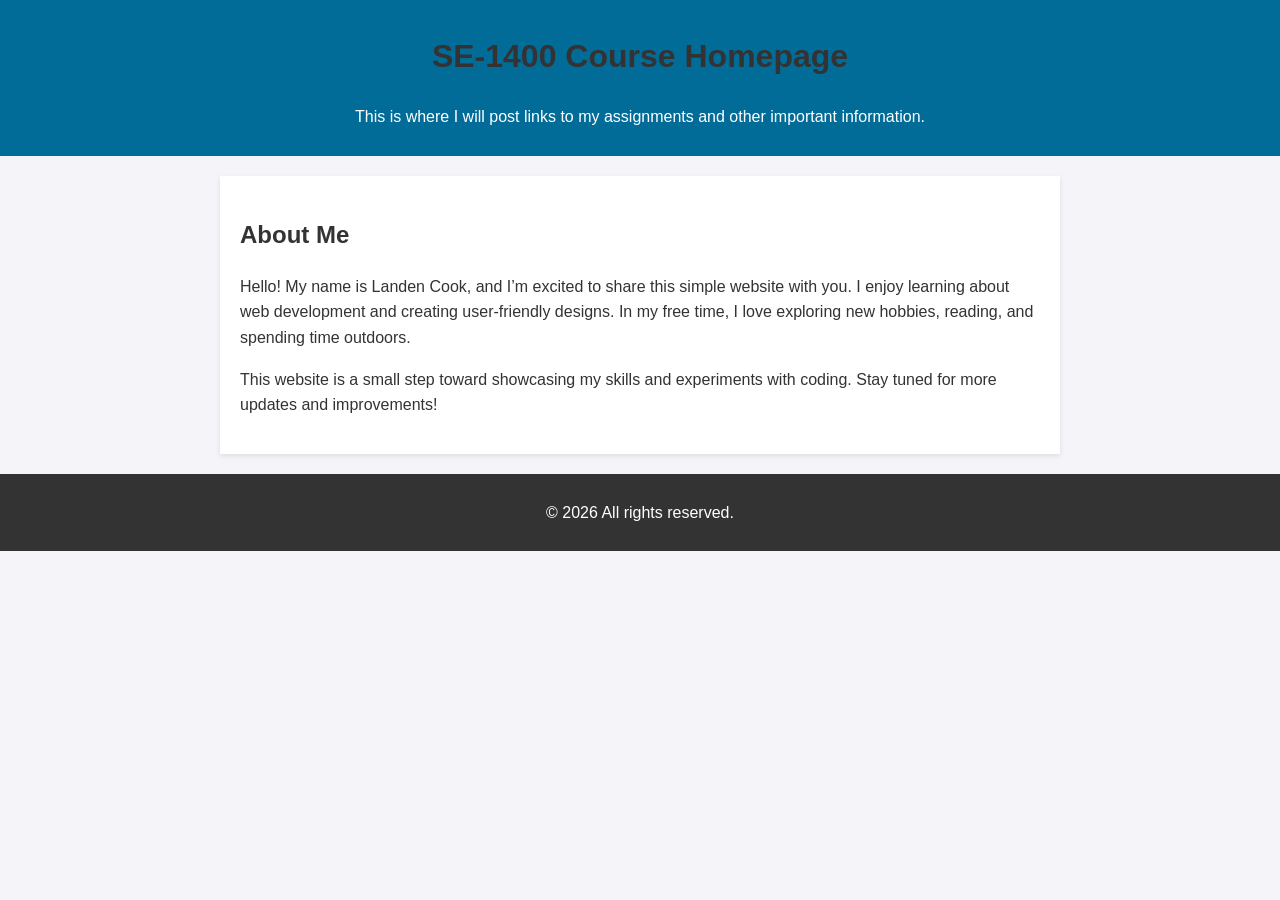
<file: milestone1/index.html>
<!DOCTYPE html>
<html lang="en">
<head>
    <meta charset="UTF-8">
    <meta name="viewport" content="width=device-width, initial-scale=1.0">
    <meta name="robots" content="noindex, nofollow">
    <title>SE1400 Assignmnet Files</title>
    <style>
        body { font-family: Arial, sans-serif; line-height: 1.6; margin: 0; padding: 0; background-color: #f4f4f9; color: #333; }
        header { background: #026c99; color: white; padding: 10px 0; text-align: center; }
        section { max-width: 800px; margin: 20px auto; padding: 20px; background: white; box-shadow: 0 2px 5px rgba(0, 0, 0, 0.1); }
        h1, h2 { color: #333; }
        ul { list-style: none; padding: 0; }
        ul li { margin: 5px 0; }
        ul li a { color: #026c99; text-decoration: none; font-weight: bold; }
        ul li a:hover { text-decoration: underline; }
        footer { text-align: center; padding: 10px; margin-top: 20px; background: #333; color: white; }
    </style>
</head>
<body>
    <header>
        <h1>SE-1400 Course Homepage</h1>
        <p>This is where I will post links to my assignments and other important information.</p>
    </header>
    <section>
        <h2>About Me</h2>
        <p>Hello! My name is Landen Cook, and I’m excited to share this simple website with you. I enjoy learning about web development and creating user-friendly designs. In my free time, I love exploring new hobbies, reading, and spending time outdoors.</p>
        <p>This website is a small step toward showcasing my skills and experiments with coding. Stay tuned for more updates and improvements!</p>
    </section>
    <footer>
        <p>&copy; <span id="currentYear"></span> All rights reserved.</p>
    </footer>
    <script>
        document.getElementById('currentYear').textContent = new Date().getFullYear();
    </script>
</body>
</html>
</file>
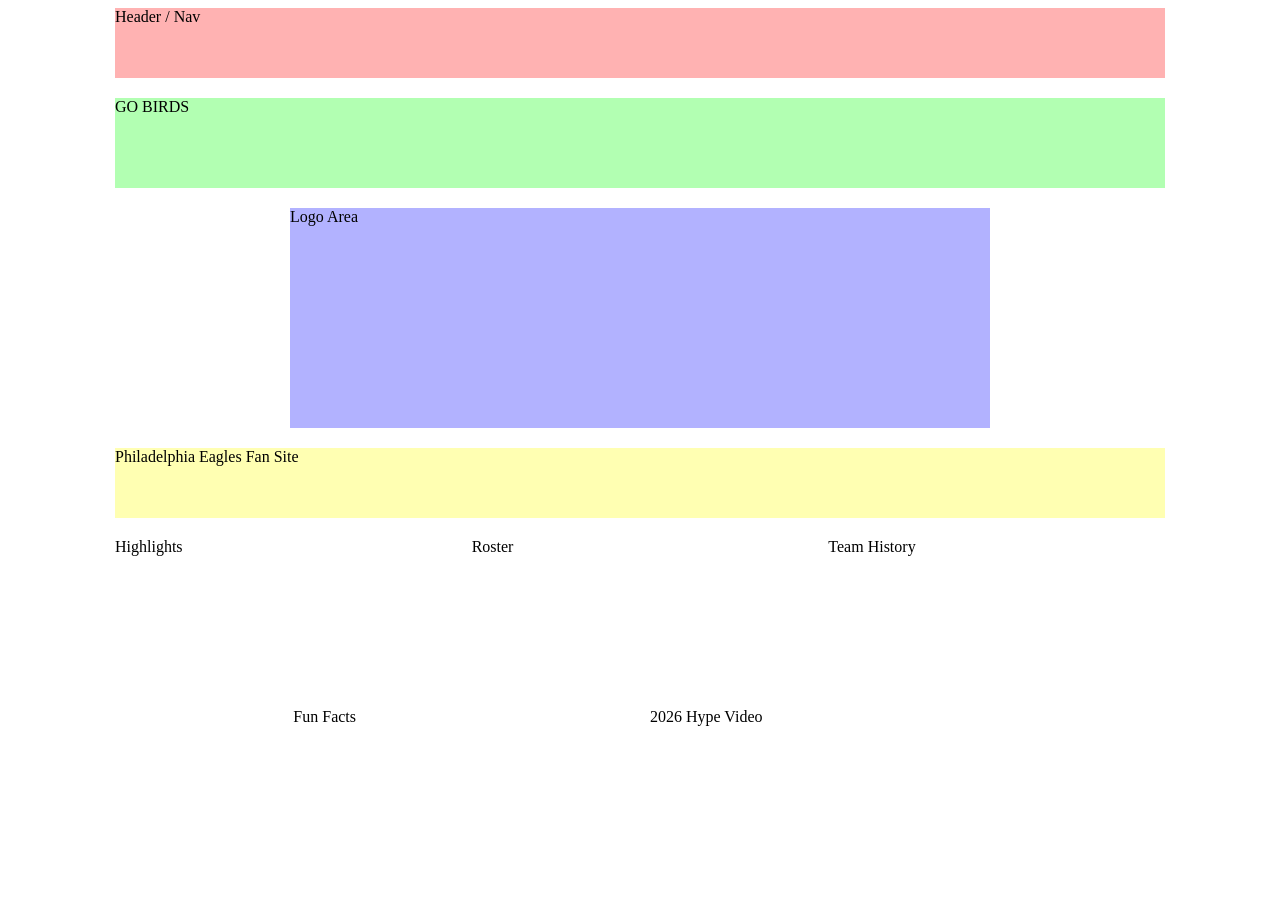
<file: milestone4.1/index.html>
<!DOCTYPE html>
<html lang="en">
<head>
    <meta charset="utf-8">
    <meta name="viewport" content="width=device=width, inital-scale-1.0">
    <title>Philadelphia Eagles Fan Site</title>
    <link rel="stylesheet" href="style.css">
</head>
<body>
    <div class="grid-container">
        <header class="header">
            Header / Nav
        </header>
        <section class="hero">
            GO BIRDS
        </section>
        <section class="logo">
            Logo Area
        </section>
        <section class="title">
            Philadelphia Eagles Fan Site
        </section>
        <section class="cards">
            <div class="card">Highlights</div>
            <div class="card">Roster</div>
            <div class="card">Team History</div>
            <div class="card">Fun Facts</div>
            <div class="card">2026 Hype Video</div>
        </section>
    </div>
</body>
</html>
</file>
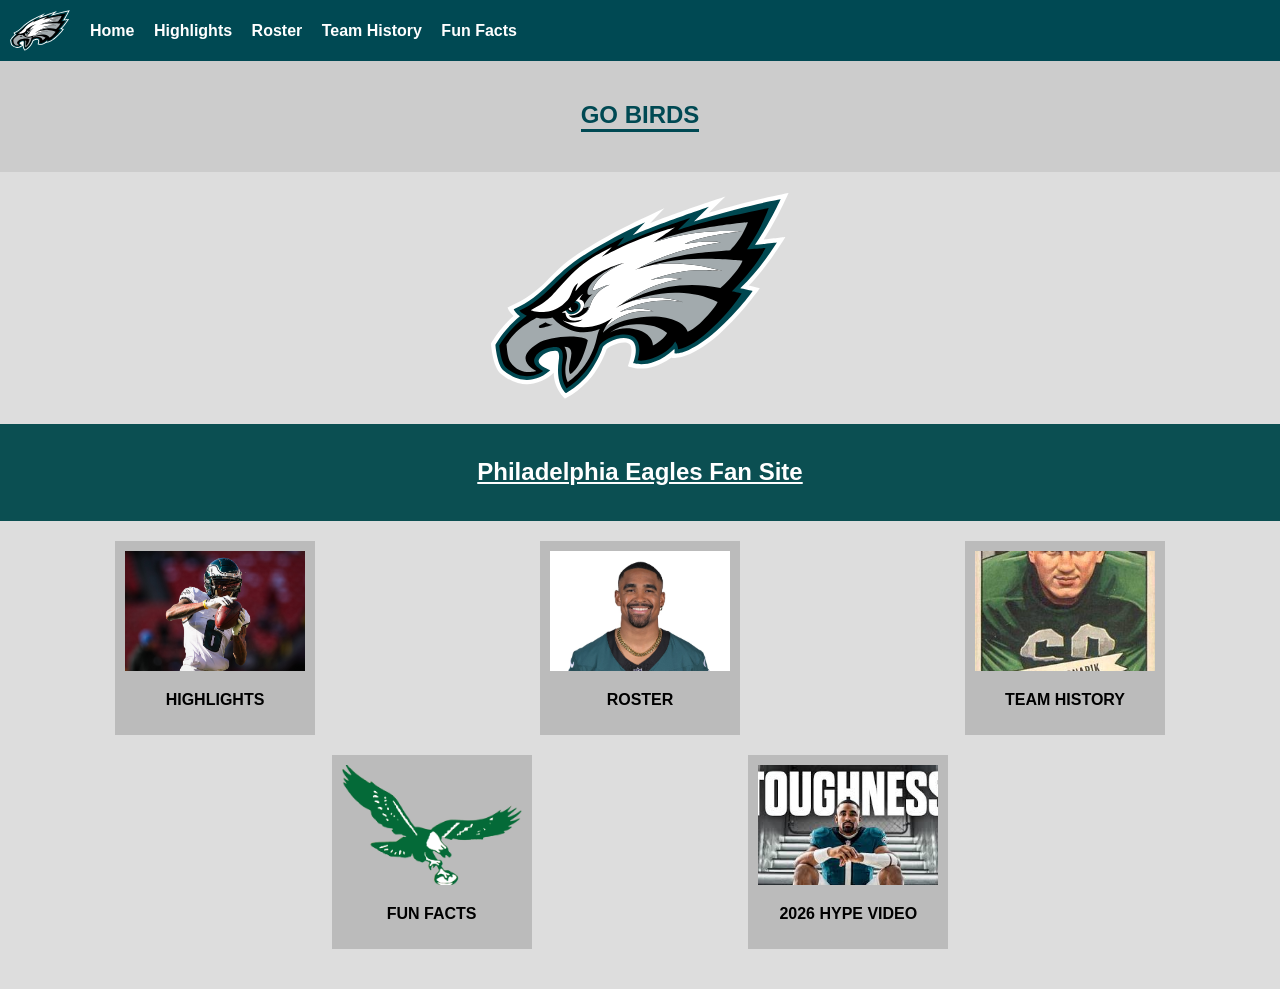
<file: milestone5.brandnew/index.html>
<!DOCTYPE html>
<html lang="en">
<head>
    <meta charset="UTF-8">
    <meta name="viewport" content="width=device-width, initial-scale=1.0">
    <title>Philadelphia Eagles Fan Site</title>
    <link rel="stylesheet" href="style.css">
</head>
<body>

<div class="grid">

    <header class="nav">
        <img src="../images/logo.svg" alt="Nav Logo">
        <div class="links">
            <a href="index.html">Home</a>
            <a href="highlights.html">Highlights</a>
            <a href="roster.html">Roster</a>
            <a href="team-history.html">Team History</a>
            <a href="fun-facts.html">Fun Facts</a>
        </div>
    </header>

    <section class="title">
        <h1>GO BIRDS</h1>
    </section>

    <section class="logo">
        <img src="../images/logo.svg" alt="eagles logo">
    </section>

    <section class="site-title">
        <h2>Philadelphia Eagles Fan Site</h2>
    </section>

    <section class="cards">
        <div class="card">
            <img src="../images/highlights.jpg" alt="Highlights">
            <p>HIGHLIGHTS</p>
        </div>

        <div class="card">
            <img src="../images/roster.jpg" alt="Roster">
            <p>ROSTER</p>
        </div>

        <div class="card">
            <img src="../images/history.jpg" alt="Team History">
            <p>TEAM HISTORY</p>
        </div>
    </section>

    <section class="cards bottom">
        <div class="card">
            <img src="../images/funfacts.png" alt="Fun Facts">
            <p>FUN FACTS</p>
        </div>

        <div class="card">
            <img src="../images/hype.jpg" alt="Hype Video">
            <p>2026 HYPE VIDEO</p>
        </div>
    </section>

</div>

</body>
</html>
</file>
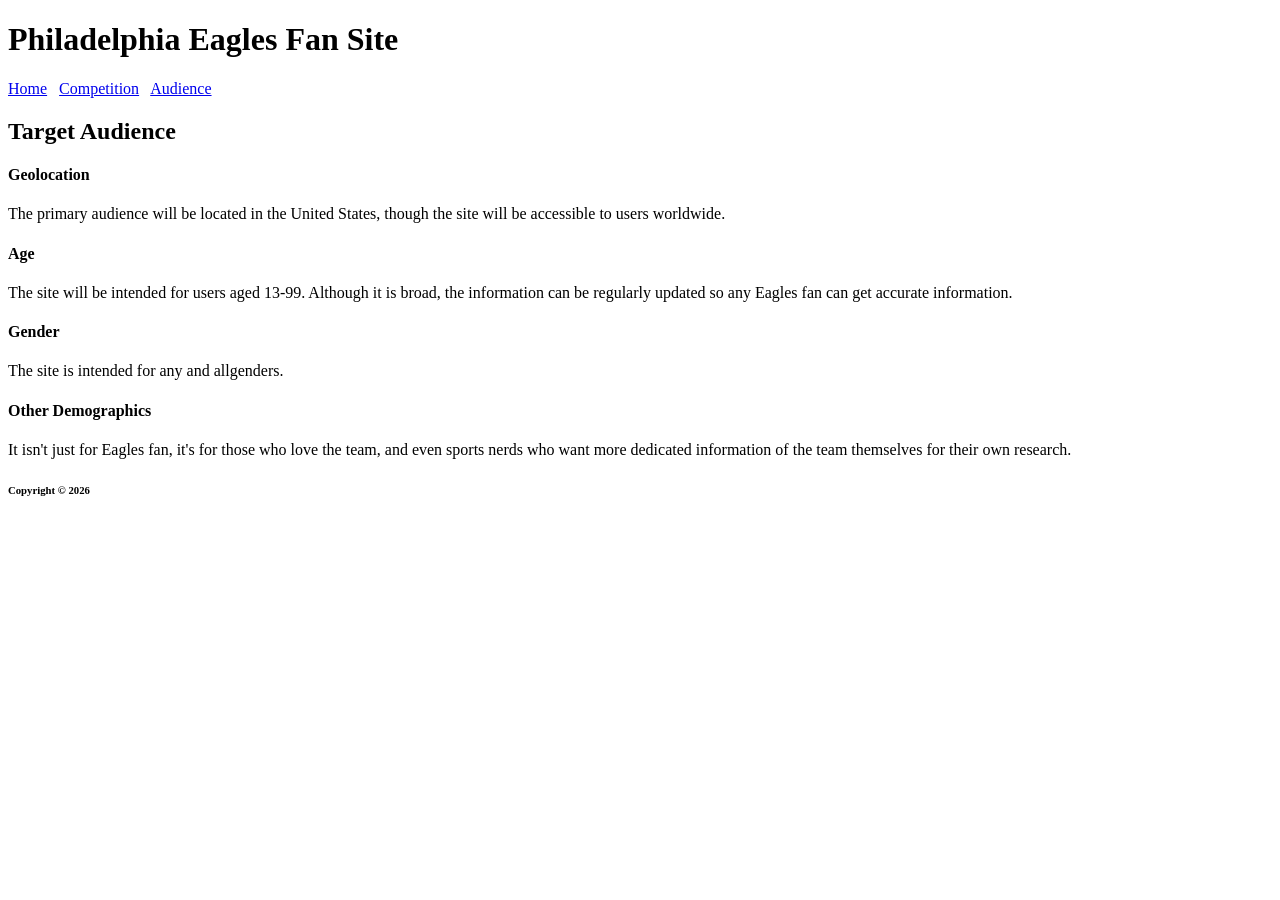
<file: milestone1/audience.html>
<!DOCTYPE html>
<html lang="en">
<head>
    <meta charset="utf-8">
    <meta name="robots" content="noindex, nofollow">
    <title>Audience | Philadelphia Eagles Fan Site</title>
</head>

<body>

<header>
    <h1>Philadelphia Eagles Fan Site</h1>
</header>

<nav>
    <a href="index.html">Home</a>&nbsp;&nbsp;
    <a href="competition.html">Competition</a>&nbsp;&nbsp;
    <a href="audience.html">Audience</a>
</nav>

<main>
    <h2>Target Audience</h2>

    <h4>Geolocation</h4>
    <p>
        The primary audience will be located in the United States, though the site will be
        accessible to users worldwide.
    </p>

    <h4>Age</h4>
    <p>
       The site will be intended for users aged 13-99. Although it is broad, the information can be regularly updated so any Eagles fan can get accurate information.
    </p>

    <h4>Gender</h4>
    <p>
        The site is intended for any and allgenders.
    </p>

    <h4>Other Demographics</h4>
    <p>
        It isn't just for Eagles fan, it's for those who love the team, and even sports nerds who want more dedicated information of the team themselves for their own research.
    </p>
</main>

<footer>
    <h6>Copyright &copy; 2026</h6>
</footer>

</body>
</html>
</file>
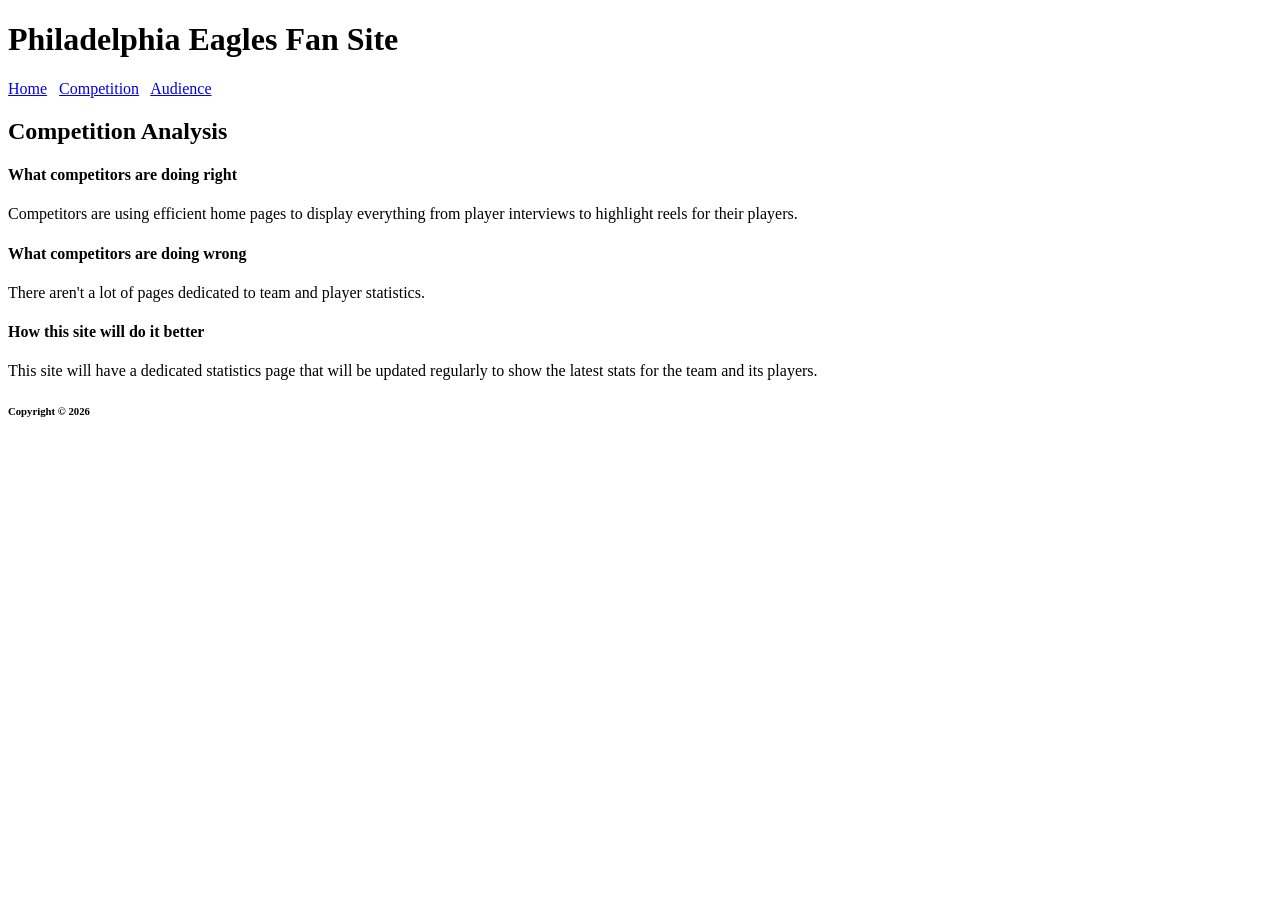
<file: milestone1/competition.html>
<!DOCTYPE html>
<html lang="en">
<head>
    <meta charset="utf-8">
    <meta name="robots" content="noindex, nofollow">
    <title>Competition | Philadelphia Eagles Fan Site</title>
</head>

<body>

<header>
    <h1>Philadelphia Eagles Fan Site</h1>
</header>

<nav>
    <a href="index.html">Home</a>&nbsp;&nbsp;
    <a href="competition.html">Competition</a>&nbsp;&nbsp;
    <a href="audience.html">Audience</a>
</nav>

<main>
    <h2>Competition Analysis</h2>

    <h4>What competitors are doing right</h4>
    <p>
       Competitors are using efficient home pages to display everything from player interviews to highlight reels for their players.
    </p>

    <h4>What competitors are doing wrong</h4>
    <p>
        There aren't a lot of pages dedicated to team and player statistics.
    </p>

    <h4>How this site will do it better</h4>
    <p>
        This site will have a dedicated statistics page that will be updated regularly to show the latest stats for the team and its players.
    </p>
</main>

<footer>
    <h6>Copyright &copy; 2026</h6>
</footer>

</body>
</html>
</file>
<file: milestone4.1/style.css>
.grid-container {
    display: grid;
    grid-template-columns: 
        minmax(0px, 1fr) 
        repeat(6, minmax(0, 175px)) 
        minmax(0px, 1fr);
        row-gap: 20px;
}

.header {
    grid-column: 2 / 8;
    height: 70px;
    background: rgba(255, 0, 0, 0.3);
}

.hero {
    grid-column: 2 / 8;
    height: 90px;
    background: rgba(0, 255, 0, 0.3);
}

.logo {
    grid-column: 3 / 7;
    height: 220px;
    background: rgba(0, 0, 255, 0.3);
}

.title {
    grid-column: 2 / 8;
    height: 70px;
    background: rgba(255, 255, 0, 0.3);
}

.cards {
    grid-column: 2 / 8;
    display: grid;
    grid-template-columns: repeat(6, 1fr);
    gap: 20px;
}

.card {
    background: rgba(255, 255, 255, 0.3);
    height: 150px;
}

.card:nth-child(1) {
    grid-column: 1 / 3;
}

.card:nth-child(2) {
    grid-column: 3 / 5;
}

.card:nth-child(3) {
    grid-column: 5 / 7;
}

.card:nth-child(4) {
    grid-column: 2 / 4;
}

.card:nth-child(5) {
    grid-column: 4 / 6;
}
</file>
<file: milestone5.brandnew/style.css>
body {
    margin: 0;
    font-family: Arial;
    background-color: #ddd;
}

.grid {
    display: grid;
    grid-template-columns: minmax(0px, 1fr) repeat(6, minmax(0, 175px)) minmax(0px, 1fr);
}

.nav {
    grid-column: 1 / 9;
    background-color: #004953;
    display: flex;
    align-items: center;
    padding: 10px;
}

.nav img {
    width: 60px;
    margin-right: 20px;
}

.links a {
    color: white;
    margin-right: 15px;
    text-decoration: none;
    font-weight: bold;
}

.title {
    grid-column: 1 / 9;
    text-align: center;
    background-color: #ccc;
    padding: 20px;
}

.title h1 {
    color: #004953;
    border-bottom: 3px solid #004953;
    display: inline-block;
}

.logo {
    grid-column: 2 / 8;
    text-align: center;
    padding: 20px;
}

.logo img {
    width: 300px;
}

.site-title {
    grid-column: 1 / 9;
    background-color: #0b4f52;
    text-align: center;
    padding: 15px;
}

.site-title h2 {
    color: white;
    text-decoration: underline;
}

.cards {
    grid-column: 2 / 8;
    display: flex;
    justify-content: space-between;
    margin-top: 20px;
}

.cards.bottom {
    justify-content: space-evenly;
    margin-bottom: 40px;
}

.card {
    background-color: #bbb;
    padding: 10px;
    text-align: center;
    width: 180px;
}

.card img {
    width: 100%;
    height: 120px;
    object-fit: cover;
}

.card p {
    font-weight: bold;
}
</file>
